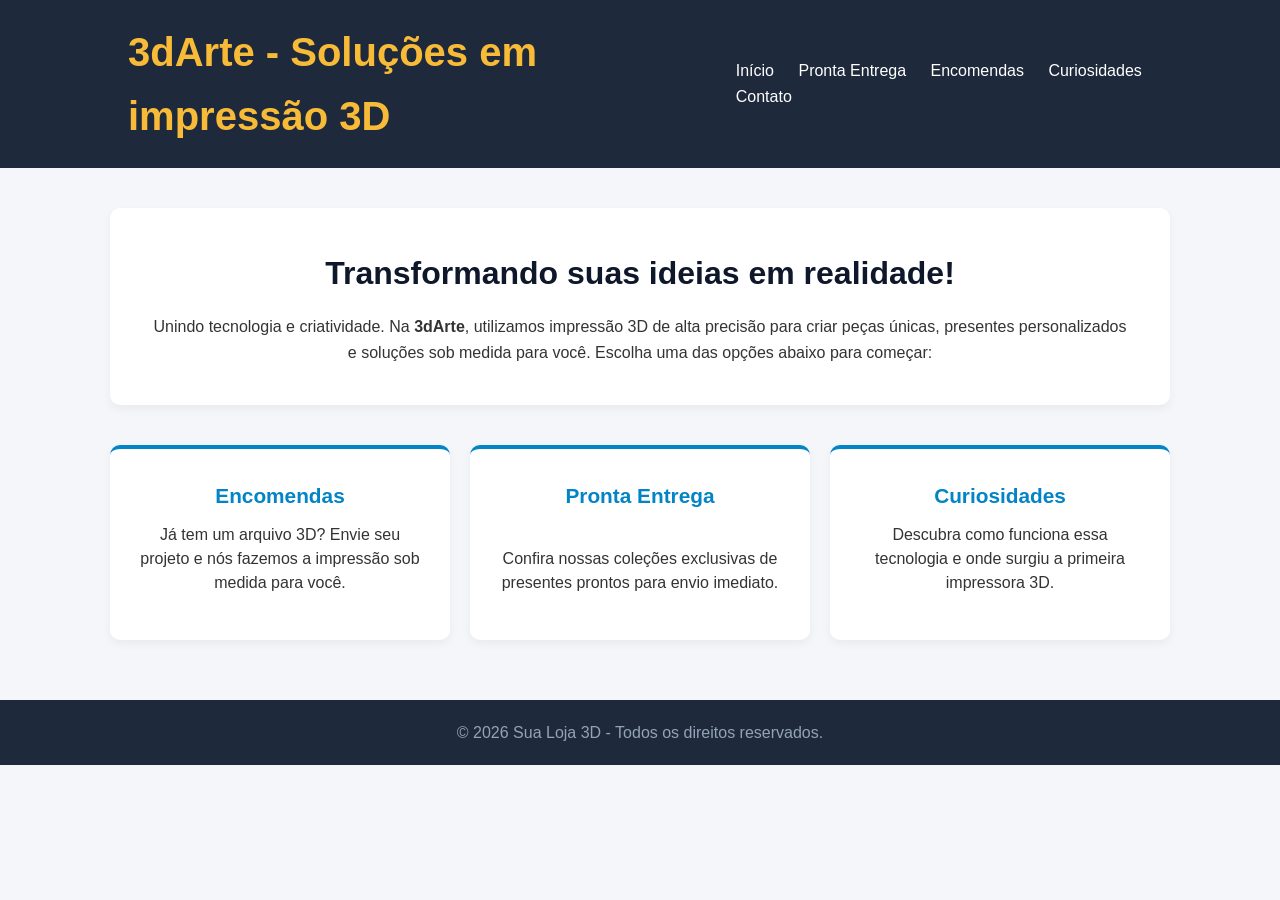
<file: index.html>
<!DOCTYPE html>
<html lang="pt-BR">

<head>
    <meta charset="UTF-8">
    <meta name="viewport" content="width=device-width, initial-scale=1.0">
    <title>3dArte - Soluções em impressão 3D</title>
    <link rel="stylesheet" href="style.css">
</head>

<body>
    <header>
        <h1><a href="index.html">3dArte - Soluções em impressão 3D</a></h1>
        <nav>
            <a href="index.html">Início</a>
            <a href="pronta-entrega.html">Pronta Entrega</a>
            <a href="encomendas.html">Encomendas</a>
            <a href="curiosidades.html">Curiosidades</a>
            <a href="contato.html">Contato</a>
        </nav>
    </header>

    <div class="container">
        <section class="intro">
            <h2>Transformando suas ideias em realidade!</h2>
            <p>Unindo tecnologia e criatividade. Na <strong>3dArte</strong>, utilizamos impressão 3D
                de alta precisão para criar peças únicas, presentes personalizados e soluções sob medida para você.
                Escolha uma das opções abaixo para começar:</p>
        </section>

        <section class="grid-boxes">
            <a href="encomendas.html" class="box">
                <h3>Encomendas</h3>
                <p>Já tem um arquivo 3D? Envie seu projeto e nós fazemos a impressão sob medida para você.</p>
            </a>

            <a href="pronta-entrega.html" class="box">
                <h3>Pronta Entrega</h3>
                <p>Confira nossas coleções exclusivas de presentes prontos para envio imediato.</p>
            </a>

            <a href="curiosidades.html" class="box">
                <h3>Curiosidades</h3>
                <p>Descubra como funciona essa tecnologia e onde surgiu a primeira impressora 3D.</p>
            </a>
        </section>
    </div>

    <footer>
        <p>&copy; 2026 Sua Loja 3D - Todos os direitos reservados.</p>
    </footer>
</body>

</html>
</file>
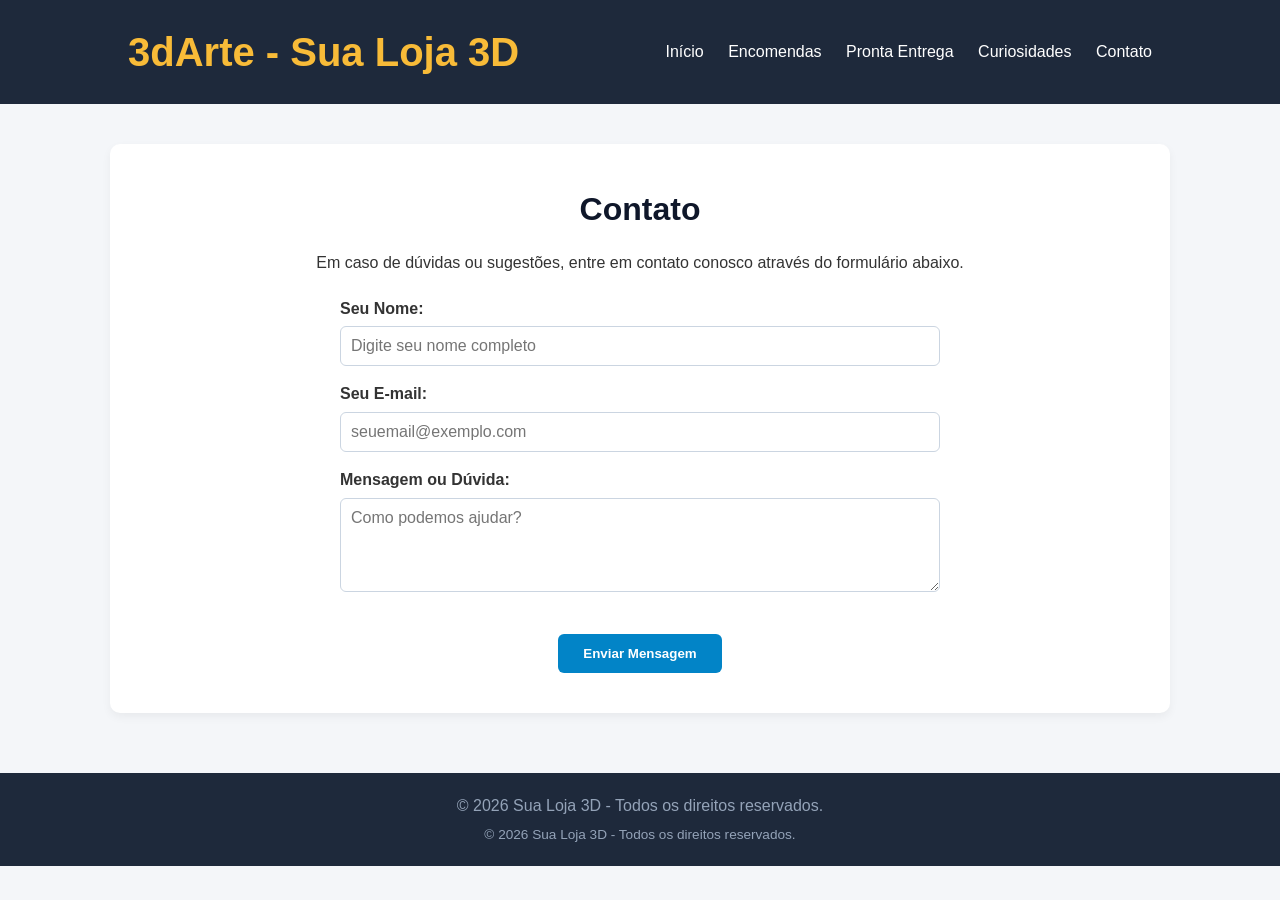
<file: contato.html>
<!DOCTYPE html>
<html lang="pt-BR">

<head>
    <meta charset="UTF-8">
    <meta name="viewport" content="width=device-width, initial-scale=1.0">
    <title>Sobre e Contato - Sua Loja 3D</title>
    <link rel="stylesheet" href="style.css">
</head>

<body>
    <header>
        <h1><a href="index.html">3dArte - Sua Loja 3D</a></h1>
        <nav>
            <a href="index.html">Início</a>
            <a href="encomendas.html">Encomendas</a>
            <a href="pronta-entrega.html">Pronta Entrega</a>
            <a href="curiosidades.html">Curiosidades</a>
            <a href="contato.html">Contato</a>
        </nav>
    </header>

    <div class="container">
        <section class="intro">
            <h2>Contato</h2>
            <p style="margin-bottom: 20px;">

                Em caso de dúvidas ou sugestões, entre em contato conosco através do formulário abaixo.</p>

            <form action="#" method="post" style="max-width: 600px; margin: 0 auto;">
                <div class="form-grupo">
                    <label for="nome">Seu Nome:</label>
                    <input type="text" id="nome" name="nome" placeholder="Digite seu nome completo" required>
                </div>

                <div class="form-grupo">
                    <label for="email">Seu E-mail:</label>
                    <input type="email" id="email" name="email" placeholder="seuemail@exemplo.com" required>
                </div>

                <div class="form-grupo">
                    <label for="mensagem">Mensagem ou Dúvida:</label>
                    <textarea id="mensagem" name="mensagem" rows="4" placeholder="Como podemos ajudar?"
                        required></textarea>
                </div>

                <button type="submit" class="btn">Enviar Mensagem</button>
            </form>
        </section>
    </div>

    <footer>
        <p>&copy; 2026 Sua Loja 3D - Todos os direitos reservados.</p>
        <p style="font-size: 0.85rem; margin-top: 5px;">&copy; 2026 Sua Loja 3D - Todos os direitos reservados.</p>
    </footer>
</body>

</html>
</file>
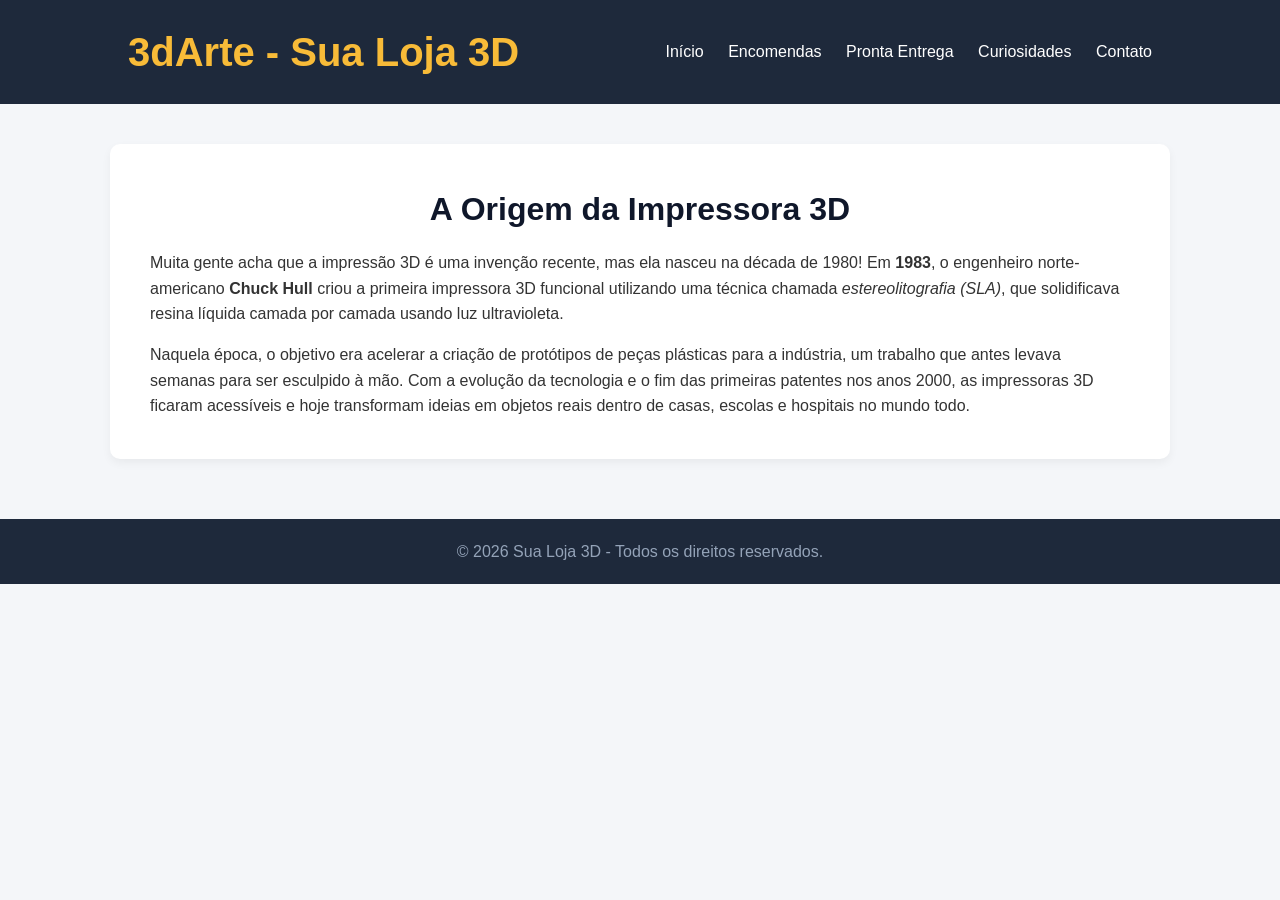
<file: curiosidades.html>
<!DOCTYPE html>
<html lang="pt-BR">

<head>
    <meta charset="UTF-8">
    <meta name="viewport" content="width=device-width, initial-scale=1.0">
    <title>Curiosidades - Sua Loja 3D</title>
    <link rel="stylesheet" href="style.css">
</head>

<body>
    <header>
        <h1><a href="index.html">3dArte - Sua Loja 3D</a></h1>
        <nav>
            <a href="index.html">Início</a>
            <a href="encomendas.html">Encomendas</a>
            <a href="pronta-entrega.html">Pronta Entrega</a>
            <a href="curiosidades.html">Curiosidades</a>
            <a href="contato.html">Contato</a>
        </nav>
    </header>

    <div class="container">
        <section class="intro" style="text-align: left;">
            <h2 style="text-align: center;">A Origem da Impressora 3D</h2>
            <p style="margin-bottom: 15px;">Muita gente acha que a impressão 3D é uma invenção recente, mas ela nasceu
                na década de 1980! Em <strong>1983</strong>, o engenheiro norte-americano <strong>Chuck Hull</strong>
                criou a primeira impressora 3D funcional utilizando uma técnica chamada <em>estereolitografia
                    (SLA)</em>, que solidificava resina líquida camada por camada usando luz ultravioleta.</p>
            <p>Naquela época, o objetivo era acelerar a criação de protótipos de peças plásticas para a indústria, um
                trabalho que antes levava semanas para ser esculpido à mão. Com a evolução da tecnologia e o fim das
                primeiras patentes nos anos 2000, as impressoras 3D ficaram acessíveis e hoje transformam ideias em
                objetos reais dentro de casas, escolas e hospitais no mundo todo.</p>
        </section>
    </div>

    <footer>
        <p>&copy; 2026 Sua Loja 3D - Todos os direitos reservados.</p>
    </footer>
</body>

</html>
</file>
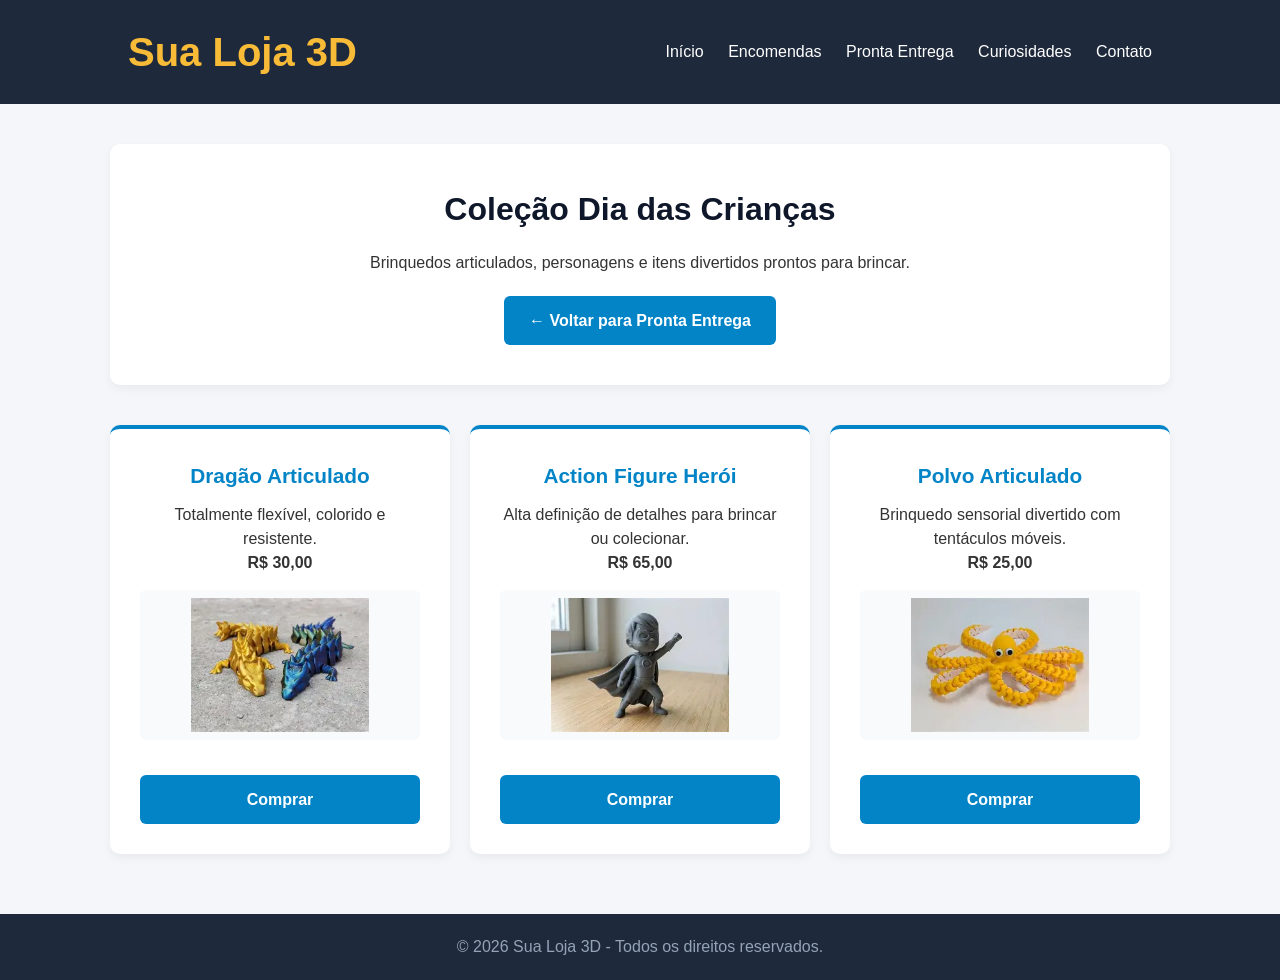
<file: dia-das-criancas.html>
<!DOCTYPE html>
<html lang="pt-BR">

<head>
    <meta charset="UTF-8">
    <meta name="viewport" content="width=device-width, initial-scale=1.0">
    <title>Dia das Crianças - Sua Loja 3D</title>
    <link rel="stylesheet" href="style.css">
</head>

<body>
    <header>
        <h1><a href="index.html">Sua Loja 3D</a></h1>
        <nav>
            <a href="index.html">Início</a>
            <a href="encomendas.html">Encomendas</a>
            <a href="pronta-entrega.html">Pronta Entrega</a>
            <a href="curiosidades.html">Curiosidades</a>
            <a href="contato.html">Contato</a>
        </nav>
    </header>

    <div class="container">
        <section class="intro">
            <h2>Coleção Dia das Crianças</h2>
            <p>Brinquedos articulados, personagens e itens divertidos prontos para brincar.</p>
            <a href="pronta-entrega.html" class="btn">&larr; Voltar para Pronta Entrega</a>
        </section>

        <section class="grid-boxes">
            <div class="box">
                <h3>Dragão Articulado</h3>
                <p>Totalmente flexível, colorido e resistente. <br><strong>R$ 30,00</strong></p>
                <img src="imagens/dragao.jpg" alt="Dragão Articulado" class="produto-img">
                <a href="https://wa.me! Tenho interesse no Dragão Articulado (Dia das Crianças)." target="_blank"
                    class="btn">Comprar</a>
            </div>

            <div class="box">
                <h3>Action Figure Herói</h3>
                <p>Alta definição de detalhes para brincar ou colecionar. <br><strong>R$ 65,00</strong></p>
                <img src="imagens/heroi.jpg" alt="Action Figure Herói" class="produto-img">
                <a href="https://wa.me! Tenho interesse no Action Figure (Dia das Crianças)." target="_blank"
                    class="btn">Comprar</a>
            </div>

            <div class="box">
                <h3>Polvo Articulado</h3>
                <p>Brinquedo sensorial divertido com tentáculos móveis. <br><strong>R$ 25,00</strong></p>
                <img src="imagens/polvo.jpg" alt="Polvo Articulado" class="produto-img">
                <a href="https://wa.me! Tenho interesse no Polvo Articulado (Dia das Crianças)." target="_blank"
                    class="btn">Comprar</a>
            </div>
        </section>
    </div>

    <footer>
        <p>&copy; 2026 Sua Loja 3D - Todos os direitos reservados.</p>
    </footer>
</body>

</html>
</file>
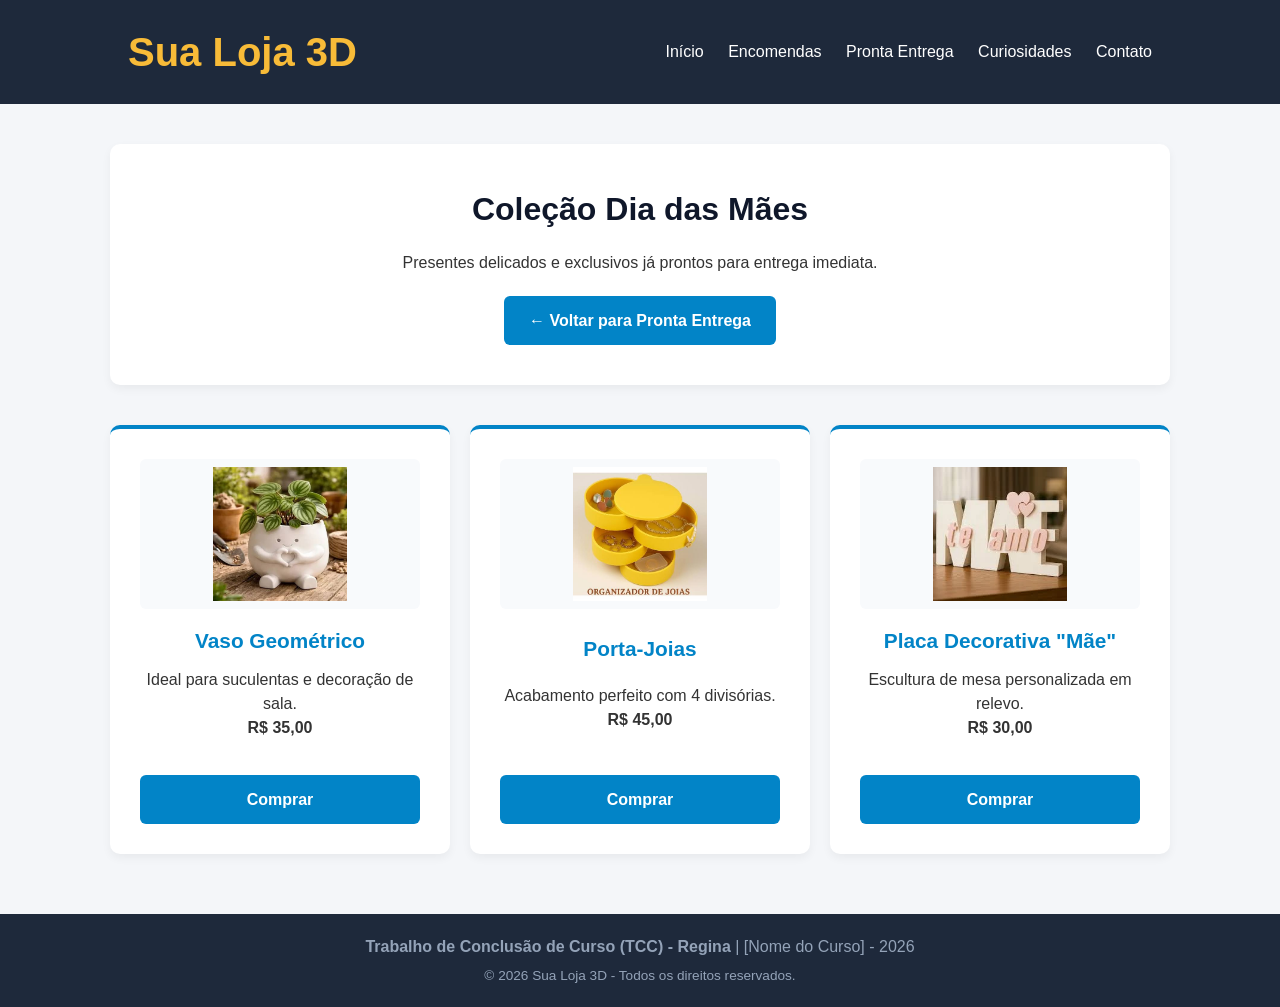
<file: dia-das-maes.html>
<!DOCTYPE html>
<html lang="pt-BR">

<head>
    <meta charset="UTF-8">
    <meta name="viewport" content="width=device-width, initial-scale=1.0">
    <title>Dia das Mães - Sua Loja 3D</title>
    <link rel="stylesheet" href="style.css">
</head>

<body>
    <header>
        <h1><a href="index.html">Sua Loja 3D</a></h1>
        <nav>
            <a href="index.html">Início</a>
            <a href="encomendas.html">Encomendas</a>
            <a href="pronta-entrega.html">Pronta Entrega</a>
            <a href="curiosidades.html">Curiosidades</a>
            <a href="contato.html">Contato</a>
        </nav>
    </header>

    <div class="container">
        <section class="intro">
            <h2>Coleção Dia das Mães</h2>
            <p>Presentes delicados e exclusivos já prontos para entrega imediata.</p>
            <a href="pronta-entrega.html" class="btn">&larr; Voltar para Pronta Entrega</a>
        </section>

        <section class="grid-boxes">
            <div class="box">
                <img src="imagens/vaso.jpg" alt="Vaso Geométrico" class="produto-img">
                <h3>Vaso Geométrico</h3>
                <p>Ideal para suculentas e decoração de sala. <br><strong>R$ 35,00</strong></p>
                <a href="https://wa.me! Tenho interesse no Vaso Geométrico (Dia das Mães)." target="_blank"
                    class="btn">Comprar</a>
            </div>

            <div class="box">
                <img src="imagens/porta-joias.jpg" alt="Porta-Joias" class="produto-img">
                <h3>Porta-Joias</h3>
                <p>Acabamento perfeito com 4 divisórias. <br><strong>R$ 45,00</strong></p>
                <a href="https://wa.me! Tenho interesse no Porta-Joias Coração (Dia das Mães)." target="_blank"
                    class="btn">Comprar</a>
            </div>

            <div class="box">
                <img src="imagens/placa-mae.jpg" alt="Placa Decorativa 'Mãe'" class="produto-img">
                <h3>Placa Decorativa "Mãe"</h3>
                <p>Escultura de mesa personalizada em relevo. <br><strong>R$ 30,00</strong></p>
                <a href="https://wa.me! Tenho interesse na Placa Decorativa (Dia das Mães)." target="_blank"
                    class="btn">Comprar</a>
            </div>
        </section>
    </div>

    <footer>
        <p><strong>Trabalho de Conclusão de Curso (TCC) - Regina</strong> | [Nome do Curso] - 2026</p>
        <p style="font-size: 0.85rem; margin-top: 5px;">&copy; 2026 Sua Loja 3D - Todos os direitos reservados.</p>
    </footer>
</body>

</html>
</file>
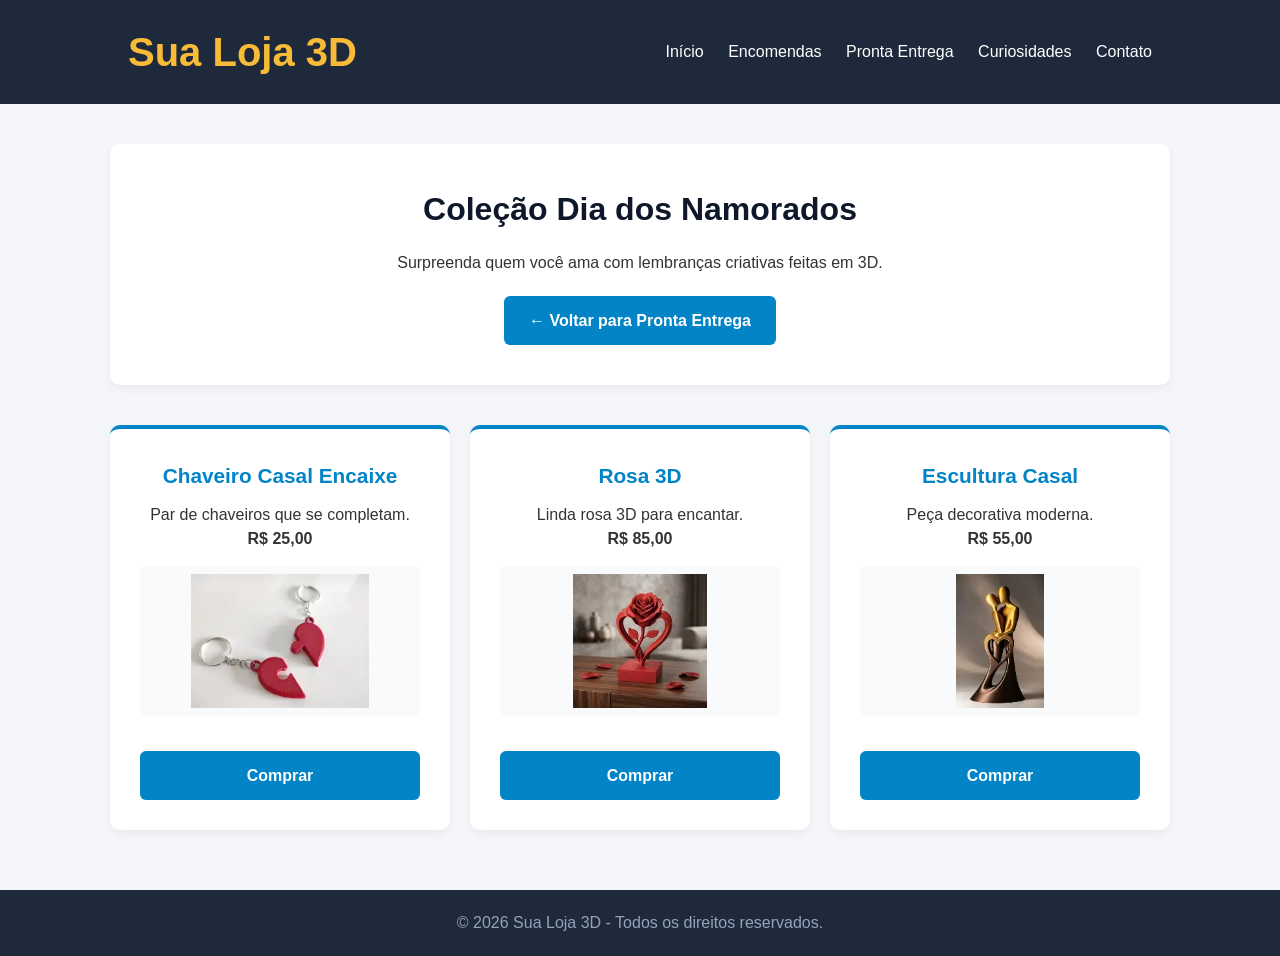
<file: dia-dos-namorados.html>
<!DOCTYPE html>
<html lang="pt-BR">

<head>
    <meta charset="UTF-8">
    <meta name="viewport" content="width=device-width, initial-scale=1.0">
    <title>Dia dos Namorados - Sua Loja 3D</title>
    <link rel="stylesheet" href="style.css">
</head>

<body>
    <header>
        <h1><a href="index.html">Sua Loja 3D</a></h1>
        <nav>
            <a href="index.html">Início</a>
            <a href="encomendas.html">Encomendas</a>
            <a href="pronta-entrega.html">Pronta Entrega</a>
            <a href="curiosidades.html">Curiosidades</a>
            <a href="contato.html">Contato</a>
        </nav>
    </header>

    <div class="container">
        <section class="intro">
            <h2>Coleção Dia dos Namorados</h2>
            <p>Surpreenda quem você ama com lembranças criativas feitas em 3D.</p>
            <a href="pronta-entrega.html" class="btn">&larr; Voltar para Pronta Entrega</a>
        </section>

        <section class="grid-boxes">
            <div class="box">
                <h3>Chaveiro Casal Encaixe</h3>
                <p>Par de chaveiros que se completam. <br><strong>R$ 25,00</strong></p>
                <img src="imagens/chaveiro.jpg" alt="Chaveiro Casal" class="produto-img">
                <a href="https://wa.me! Tenho interesse no Chaveiro Casal (Dia dos Namorados)." target="_blank"
                    class="btn">Comprar</a>
            </div>

            <div class="box">
                <h3>Rosa 3D</h3>
                <p>Linda rosa 3D para encantar. <br><strong>R$ 85,00</strong></p>
                <img src="imagens/rosa.jpg" alt="Rosa 3D" class="produto-img">
                <a href="https://wa.me! Tenho interesse na Rosa 3D (Dia dos Namorados)." target="_blank"
                    class="btn">Comprar</a>
            </div>

            <div class="box">
                <h3>Escultura Casal</h3>
                <p>Peça decorativa moderna. <br><strong>R$ 55,00</strong></p>
                <img src="imagens/escultura.jpg" alt="Escultura Casal" class="produto-img">
                <a href="https://wa.me! Tenho interesse na Escultura Casal (Dia dos Namorados)." target="_blank"
                    class="btn">Comprar</a>
            </div>
        </section>
    </div>

    <footer>
        <p>&copy; 2026 Sua Loja 3D - Todos os direitos reservados.</p>
    </footer>
</body>

</html>
</file>
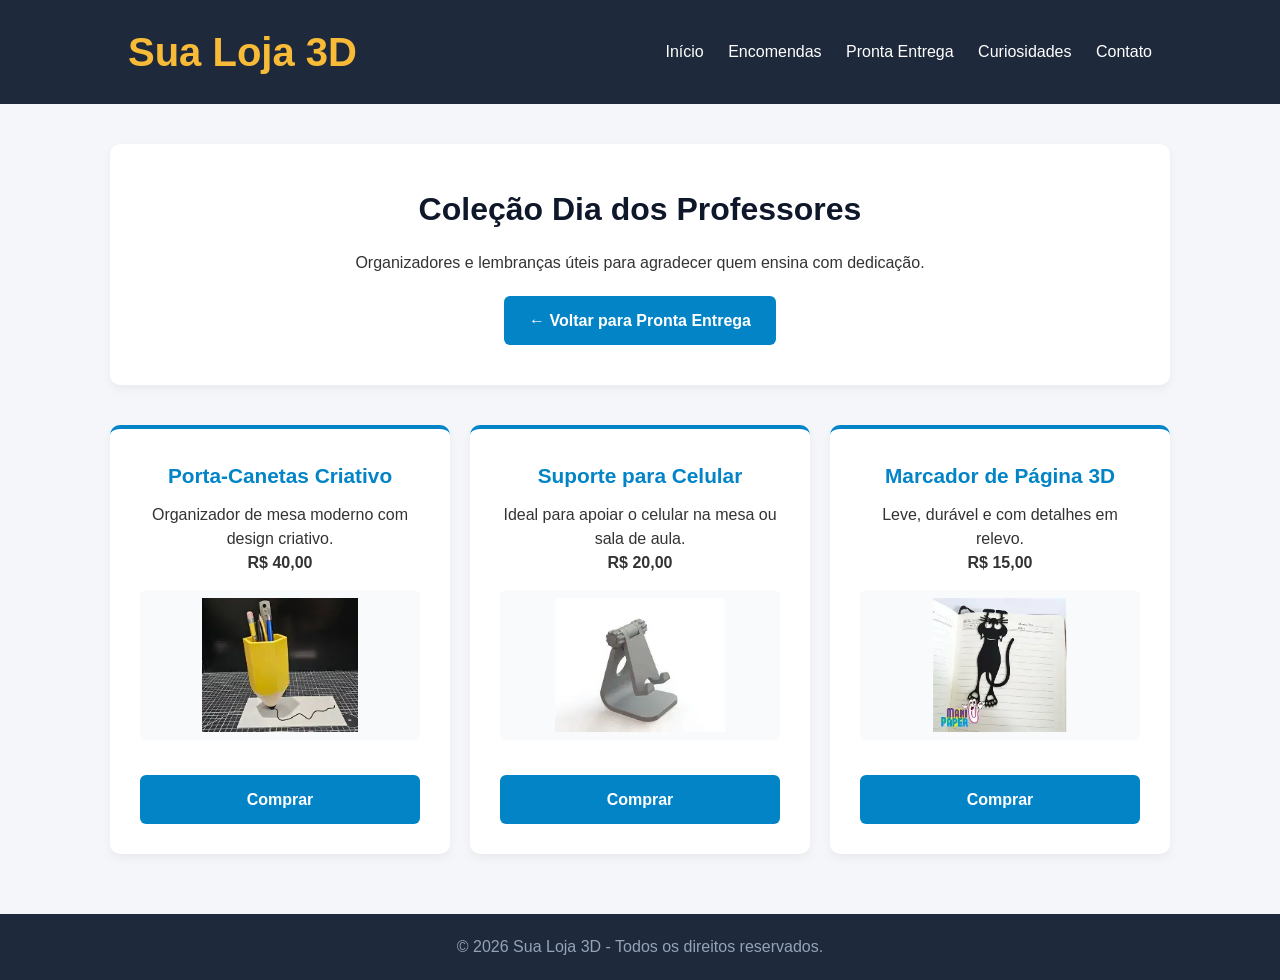
<file: dia-dos-professores.html>
<!DOCTYPE html>
<html lang="pt-BR">

<head>
    <meta charset="UTF-8">
    <meta name="viewport" content="width=device-width, initial-scale=1.0">
    <title>Dia dos Professores - Sua Loja 3D</title>
    <link rel="stylesheet" href="style.css">
</head>

<body>
    <header>
        <h1><a href="index.html">Sua Loja 3D</a></h1>
        <nav>
            <a href="index.html">Início</a>
            <a href="encomendas.html">Encomendas</a>
            <a href="pronta-entrega.html">Pronta Entrega</a>
            <a href="curiosidades.html">Curiosidades</a>
            <a href="contato.html">Contato</a>
        </nav>
    </header>

    <div class="container">
        <section class="intro">
            <h2>Coleção Dia dos Professores</h2>
            <p>Organizadores e lembranças úteis para agradecer quem ensina com dedicação.</p>
            <a href="pronta-entrega.html" class="btn">&larr; Voltar para Pronta Entrega</a>
        </section>

        <section class="grid-boxes">
            <div class="box">
                <h3>Porta-Canetas Criativo</h3>
                <p>Organizador de mesa moderno com design criativo. <br><strong>R$ 40,00</strong></p>
                <img src="imagens/porta-lapis.jpg" alt="Porta-Canetas Criativo" class="produto-img">
                <a href="https://wa.me! Tenho interesse no Porta-Canetas (Dia dos Professores)." target="_blank"
                    class="btn">Comprar</a>
            </div>

            <div class="box">
                <h3>Suporte para Celular</h3>
                <p>Ideal para apoiar o celular na mesa ou sala de aula. <br><strong>R$ 20,00</strong></p>
                <img src="imagens/suporte.jpg" alt="Suporte para Celular" class="produto-img">
                <a href="https://wa.me! Tenho interesse no Suporte para Celular (Dia dos Professores)." target="_blank"
                    class="btn">Comprar</a>
            </div>

            <div class="box">
                <h3>Marcador de Página 3D</h3>
                <p>Leve, durável e com detalhes em relevo. <br><strong>R$ 15,00</strong></p>
                <img src="imagens/marcador.jpg" alt="Marcador de Página 3D" class="produto-img">
                <a href="https://wa.me! Tenho interesse no Marcador de Página (Dia dos Professores)." target="_blank"
                    class="btn">Comprar</a>
            </div>
        </section>
    </div>

    <footer>
        <p>&copy; 2026 Sua Loja 3D - Todos os direitos reservados.</p>
    </footer>
</body>

</html>
</file>
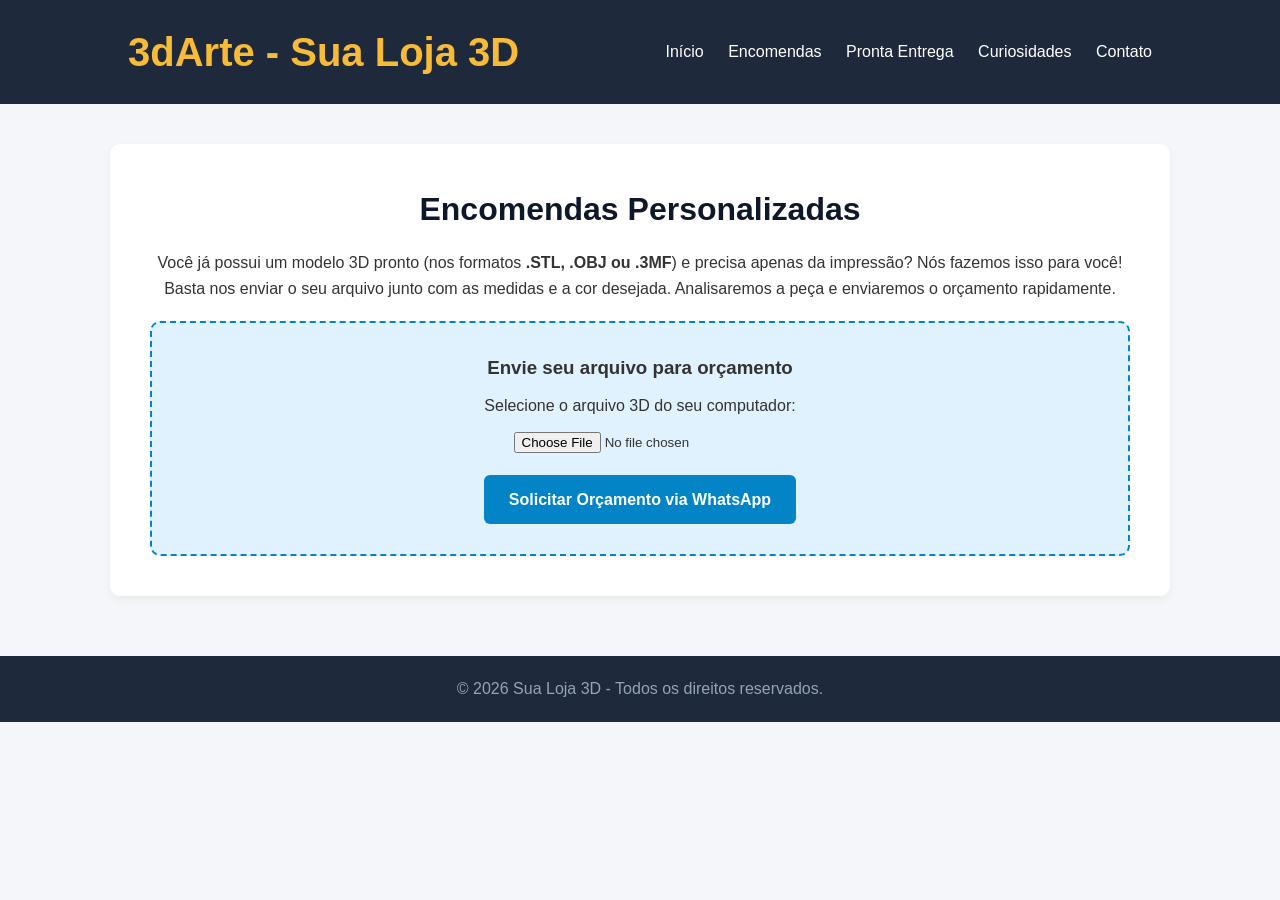
<file: encomendas.html>
<!DOCTYPE html>
<html lang="pt-BR">
<head>
    <meta charset="UTF-8">
    <meta name="viewport" content="width=device-width, initial-scale=1.0">
    <title>Encomendas - Sua Loja 3D</title>
    <link rel="stylesheet" href="style.css">
</head>
<body>
    <header>
        <h1><a href="index.html">3dArte - Sua Loja 3D</a></h1>
        <nav>
            <a href="index.html">Início</a>
            <a href="encomendas.html">Encomendas</a>
            <a href="pronta-entrega.html">Pronta Entrega</a>
            <a href="curiosidades.html">Curiosidades</a>
            <a href="contato.html">Contato</a>
        </nav>
    </header>

    <div class="container">
        <section class="intro">
            <h2>Encomendas Personalizadas</h2>
            <p>Você já possui um modelo 3D pronto (nos formatos <strong>.STL, .OBJ ou .3MF</strong>) e precisa apenas da impressão? Nós fazemos isso para você! Basta nos enviar o seu arquivo junto com as medidas e a cor desejada. Analisaremos a peça e enviaremos o orçamento rapidamente.</p>

            <div class="upload-box">
                <h3>Envie seu arquivo para orçamento</h3>
                <p style="margin: 10px 0;">Selecione o arquivo 3D do seu computador:</p>
                <input type="file" accept=".stl,.obj,.3mf"><br>
                <a href="https://wa.me! Gostaria de fazer um orçamento de impressão 3D." target="_blank" class="btn">Solicitar Orçamento via WhatsApp</a>
            </div>
        </section>
    </div>

    <footer>
        <p>&copy; 2026 Sua Loja 3D - Todos os direitos reservados.</p>
    </footer>
</body>
</html>
</file>
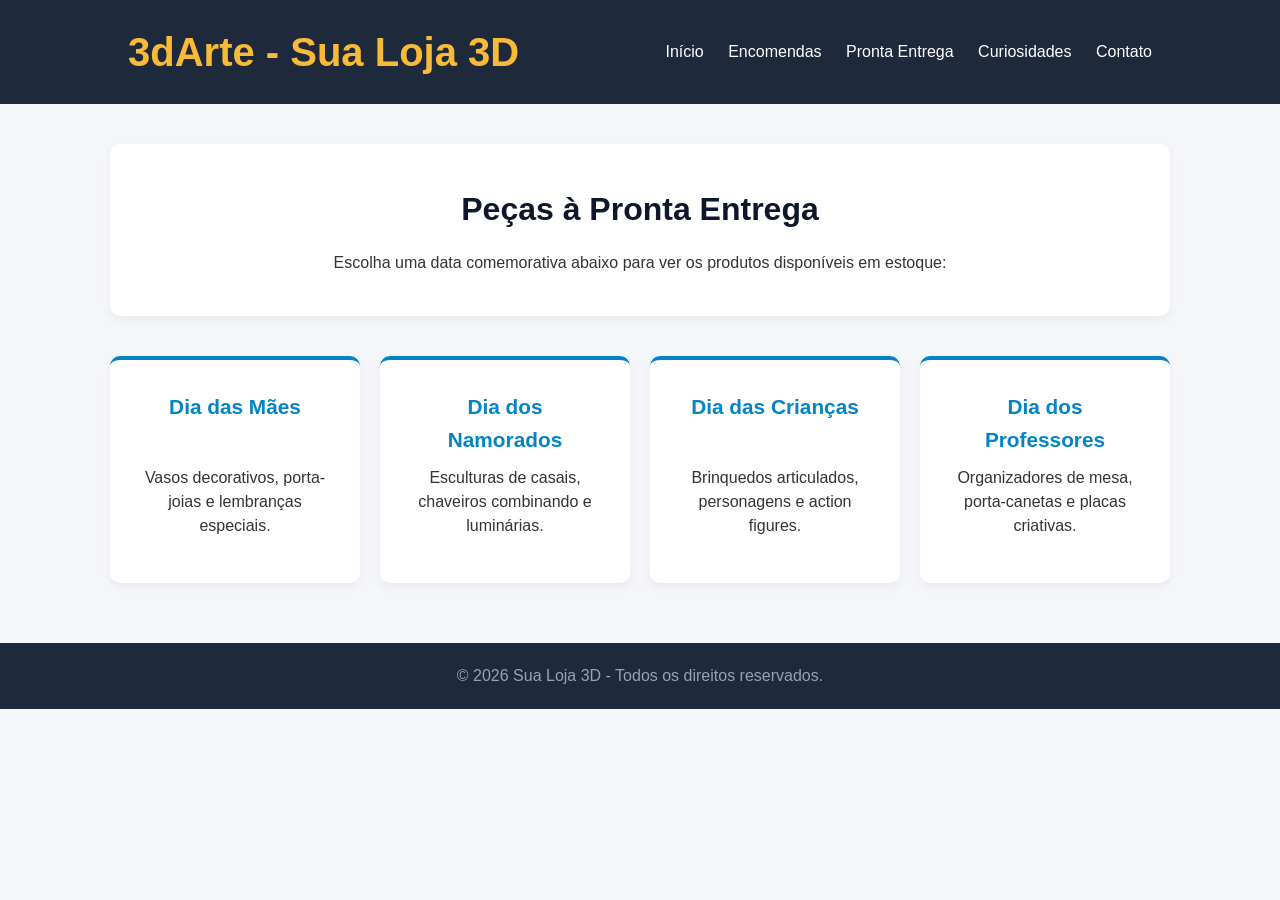
<file: pronta-entrega.html>
<!DOCTYPE html>
<html lang="pt-BR">

<head>
    <meta charset="UTF-8">
    <meta name="viewport" content="width=device-width, initial-scale=1.0">
    <title>Pronta Entrega - Sua Loja 3D</title>
    <link rel="stylesheet" href="style.css">
</head>

<body>
    <header>
        <h1><a href="index.html">3dArte - Sua Loja 3D</a></h1>
        <nav>
            <a href="index.html">Início</a>
            <a href="encomendas.html">Encomendas</a>
            <a href="pronta-entrega.html">Pronta Entrega</a>
            <a href="curiosidades.html">Curiosidades</a>
            <a href="contato.html">Contato</a>
        </nav>
    </header>

    <div class="container">
        <section class="intro">
            <h2>Peças à Pronta Entrega</h2>
            <p>Escolha uma data comemorativa abaixo para ver os produtos disponíveis em estoque:</p>
        </section>

        <section class="grid-boxes">
            <a href="dia-das-maes.html" class="box">
                <h3>Dia das Mães</h3>
                <p>Vasos decorativos, porta-joias e lembranças especiais.</p>
            </a>

            <a href="dia-dos-namorados.html" class="box">
                <h3>Dia dos Namorados</h3>
                <p>Esculturas de casais, chaveiros combinando e luminárias.</p>
            </a>

            <a href="dia-das-criancas.html" class="box">
                <h3>Dia das Crianças</h3>
                <p>Brinquedos articulados, personagens e action figures.</p>
            </a>

            <a href="dia-dos-professores.html" class="box">
                <h3>Dia dos Professores</h3>
                <p>Organizadores de mesa, porta-canetas e placas criativas.</p>
            </a>
        </section>
    </div>

    <footer>
        <p>&copy; 2026 Sua Loja 3D - Todos os direitos reservados.</p>
    </footer>
</body>

</html>
</file>
<file: style.css>
* {
    margin: 0;
    padding: 0;
    box-sizing: border-box;
    font-family: 'Segoe UI', Tahoma, Geneva, Verdana, sans-serif;
}

body {
    background-color: #f4f6f9;
    color: #333;
    line-height: 1.6;
}

header {
    background-color: #1e293b;
    color: #fff;
    padding: 20px 10%;
    display: flex;
    justify-content: space-between;
    align-items: center;
}

header h1 a {
    color: #f8bb38;
    text-decoration: none;
    font-size: 2.5rem;
}

nav a {
    color: #fff;
    text-decoration: none;
    margin-left: 20px;
    font-weight: 500;
}

nav a:hover {
    color: #38bdf8;
}

.container {
    max-width: 1100px;
    margin: 40px auto;
    padding: 0 20px;
}

.intro {
    text-align: center;
    background: #fff;
    padding: 40px;
    border-radius: 10px;
    box-shadow: 0 4px 10px rgba(0, 0, 0, 0.05);
    margin-bottom: 40px;
}

.intro h2 {
    color: #0f172a;
    margin-bottom: 15px;
    font-size: 2rem;
}

/* Grid dos Boxes de Escolha */
.grid-boxes {
    display: grid;
    grid-template-columns: repeat(auto-fit, minmax(250px, 1fr));
    gap: 20px;
}

.box {
    background: #fff;
    padding: 30px;
    border-radius: 10px;
    text-align: center;
    text-decoration: none;
    color: #333;
    box-shadow: 0 4px 10px rgba(0, 0, 0, 0.05);
    transition: transform 0.2s, box-shadow 0.2s;
    border-top: 4px solid #0284c7;

    /* Garante que o texto quebre a linha e não vaze do card */
    display: flex;
    flex-direction: column;
    justify-content: space-between;
    word-wrap: break-word;
    overflow-wrap: break-word;
}

.box p {
    margin-bottom: 15px;
    line-height: 1.5;
    white-space: normal;
}


.box:hover {
    transform: translateY(-5px);
    box-shadow: 0 8px 20px rgba(0, 0, 0, 0.1);
}

.box h3 {
    color: #0284c7;
    margin-bottom: 10px;
    font-size: 1.3rem;
}

/* Botões e Formulários */
.btn {
    display: inline-block;
    background-color: #0284c7;
    color: #fff;
    padding: 12px 25px;
    border-radius: 6px;
    text-decoration: none;
    font-weight: bold;
    margin-top: 20px;
    border: none;
    cursor: pointer;
}

.btn:hover {
    background-color: #0369a1;
}

.upload-box {
    background: #e0f2fe;
    border: 2px dashed #0284c7;
    padding: 30px;
    border-radius: 10px;
    text-align: center;
    margin-top: 20px;
}

footer {
    text-align: center;
    padding: 20px;
    margin-top: 60px;
    background-color: #1e293b;
    color: #94a3b8;
}

/* Imagens dos produtos */
.produto-img {
    width: 100%;
    height: 150px;
    /* Diminui um pouco a altura para o card ficar mais compacto */
    object-fit: contain;
    /* Mostra a escultura inteira sem cortar */
    border-radius: 6px;
    margin-bottom: 15px;
    background-color: #f8fafc;
    /* Fundo bem clarinho para combinar com o card branco */
    padding: 8px;
    /* Dá um respiro interno para a peça não colar na borda */
}


/* Formulário de Contato */
.form-grupo {
    margin-bottom: 15px;
    text-align: left;
}

.form-grupo label {
    display: block;
    font-weight: bold;
    margin-bottom: 5px;
}

.form-grupo input,
.form-grupo textarea {
    width: 100%;
    padding: 10px;
    border: 1px solid #cbd5e1;
    border-radius: 6px;
    font-size: 1rem;
}
</file>
